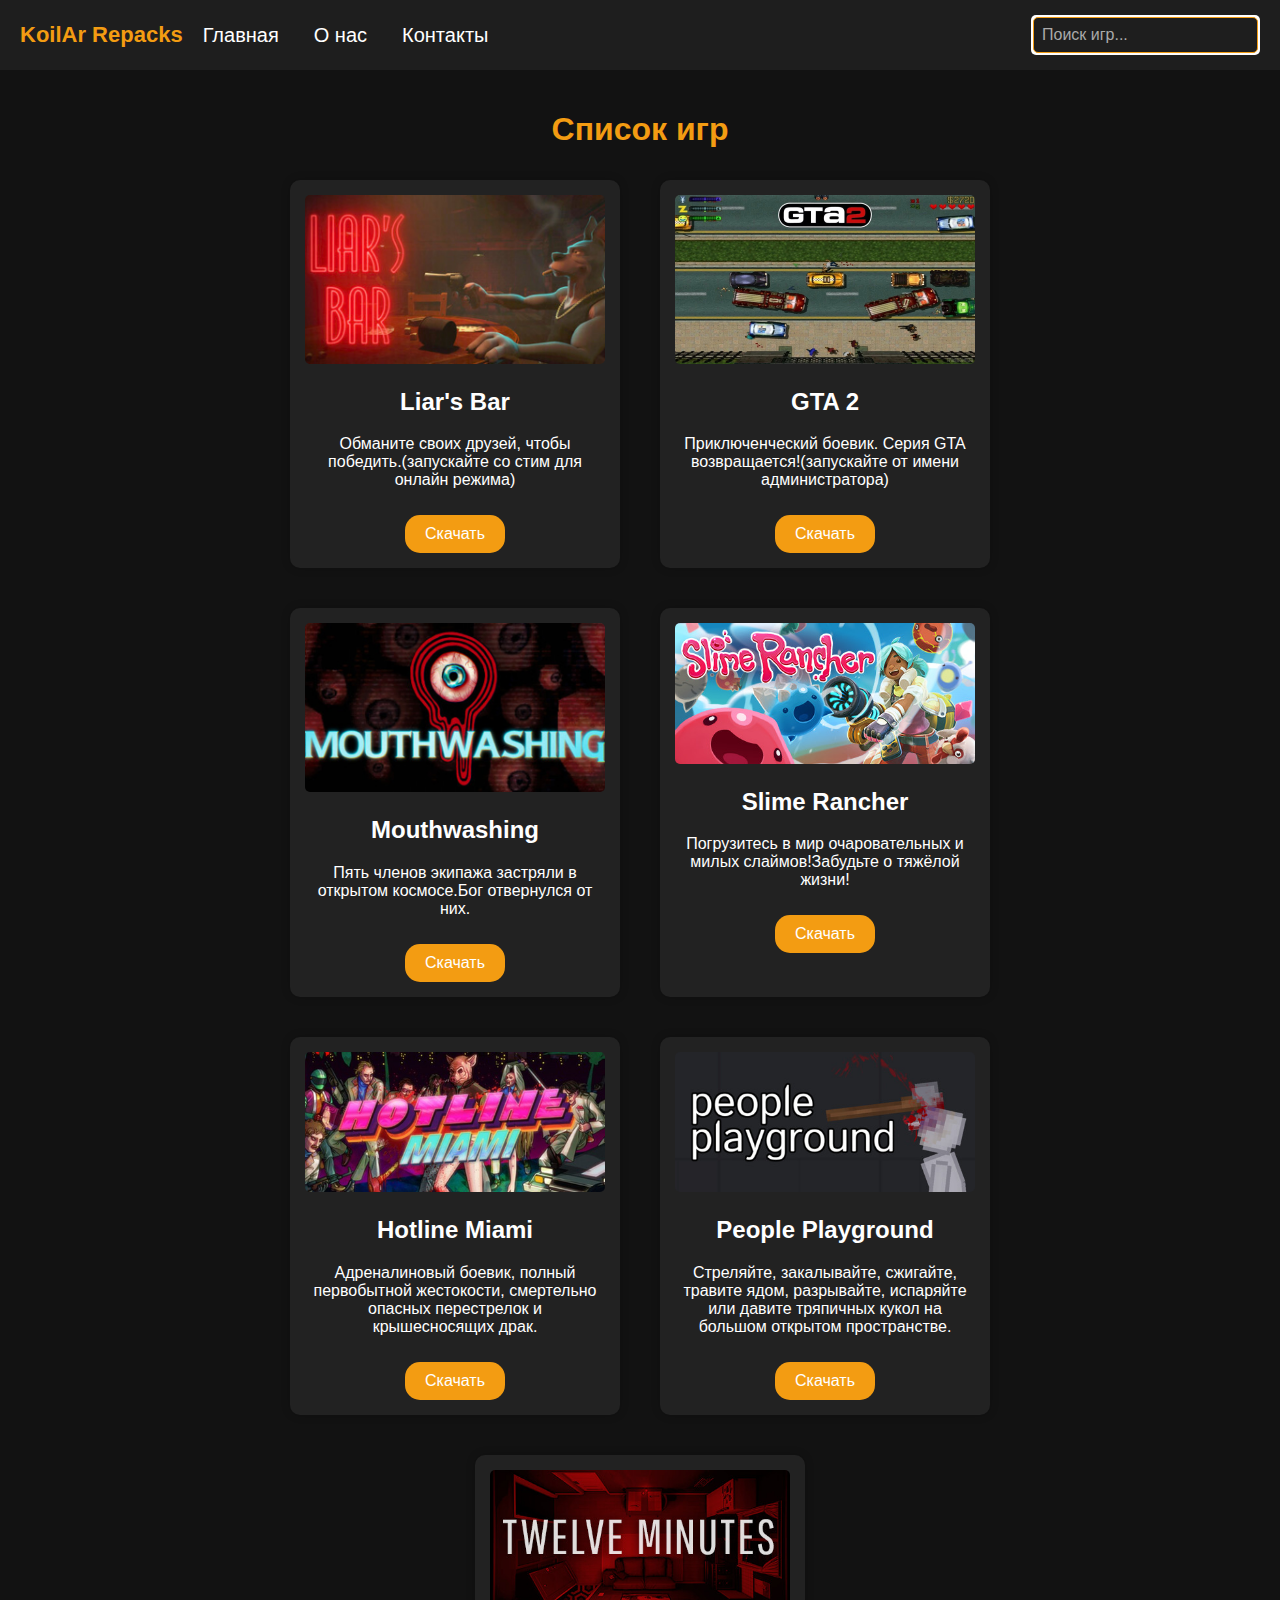
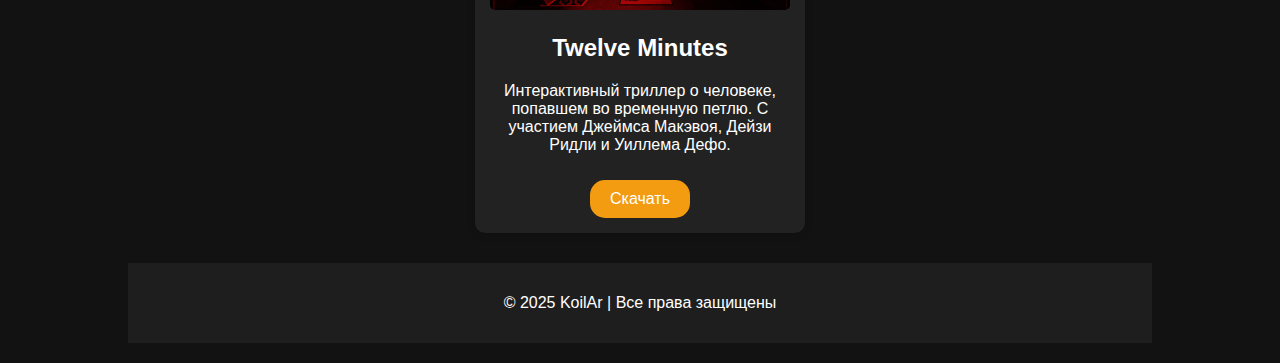
<file: index.html>
<!DOCTYPE html>
<html lang="ru">
<head>
    <meta name="google-site-verification" content="RQP9GmYHU2mMm8T_LPg0PvdOXLMb-Y4Iy2-A4Qb2yW4" />
    <meta charset="UTF-8">
    <meta name="viewport" content="width=device-width, initial-scale=1.0">
    <title>KoilAr Repacks | Репаки игр</title>
    <link rel="stylesheet" href="style.css">
    <link rel="icon" type="image/png" href="koilar.png">
    <link rel="icon" type="image/x-icon" href="koilar.ico">
    <link rel="shortcut icon" href="koilar.ico">
    <style>
        /* Общий стиль */
        body {
            font-family: Arial, sans-serif;
            margin: 0;
            padding: 0;
            background-color: #121212;
            color: #ffffff;
            text-align: center;
        }

        /* Навигация */
        .navbar {
            display: flex;
            justify-content: space-between;
            align-items: center;
            background: #1e1e1e;
            padding: 15px 20px;
        }

        .logo {
            font-size: 22px;
            font-weight: bold;
            color: #f39c12;
        }

        .nav-links {
            list-style: none;
            display: flex;
            margin: 0;
            padding: 0;
        }

        .nav-links li {
            margin-left: 20px;
        }

        .nav-links a {
            text-decoration: none;
            color: #ffffff;
            font-size: 20px;
            transition: 0.3s;
        }

        .nav-links a:hover {
            color: #f39c12;
        }

        /* Поиск */
        .search-form {
            margin-left: auto;
        }

        .search-form input {
            padding: 8px;
            border: 1px solid #f39c12;
            border-radius: 5px;
            background: #1e1e1e;
            color: white;
            outline: none;
        }

        .search-form input::placeholder {
            color: #aaaaaa;
        }

        /* Анимации */
        @keyframes fadeIn {
            from { opacity: 0; transform: scale(0.95); }
            to { opacity: 1; transform: scale(1); }
        }

        @keyframes fadeOut {
            from { opacity: 1; transform: scale(1); }
            to { opacity: 0; transform: scale(0.95); }
        }

        .game {
            animation: fadeIn 0.3s ease-in-out;
        }

        .game.hidden {
            animation: fadeOut 0.3s ease-in-out;
            opacity: 0;
            transform: scale(0.95);
            pointer-events: none;
        }

        /* Контент */
        .content {
            width: 80%;
            margin: auto;
            padding: 20px;
        }

        h1 {
            color: #f39c12;
        }

        /* Карточки игр */
        .games-list {
            display: flex;
            flex-wrap: wrap;
            justify-content: center;
            gap: 20px;
        }

        .game {
            background: #222;
            padding: 15px;
            border-radius: 10px;
            text-align: center;
            width: 300px;
            box-shadow: 0 0 10px rgba(0, 0, 0, 0.2);
            transition: 0.3s;
        }

        .game:hover {
            transform: scale(1.05);
        }

        .game img {
            max-width: 100%;
            border-radius: 5px;
        }

        .download {
            display: inline-block;
            margin-top: 10px;
            padding: 10px 20px;
            background: #f39c12;
            color: white;
            text-decoration: none;
            border-radius: 15px;
            transition: 0.3s;
        }

        .download:hover {
            background: #f39c12;
        }

        .magnet-link {
            display: block;
            margin-top: 5px;
            color: #f39c12;
            text-decoration: none;
            transition: 0.3s;
        }

        .magnet-link:hover {
            text-decoration: underline;
        }

        /* Сообщение "Игры не найдены" */
        #no-results {
            display: none;
            color: #ff4d4d;
            font-size: 18px;
            margin-top: 20px;
        }

        /* Подвал */
        footer {
            margin-top: 20px;
            padding: 15px;
            background: #1e1e1e;
            text-align: center;
        }
    </style>
</head>
<body>

<!-- Навигация -->
<nav class="navbar">
    <div class="logo">KoilAr Repacks</div>
    <ul class="nav-links">
        <li><a href="index.html">Главная</a></li>
        <li><a href="about.html">О нас</a></li>
        <li><a href="contact.html">Контакты</a></li>
    </ul>
    <form class="search-form">
        <input type="text" id="search-input" placeholder="Поиск игр..." onkeyup="searchGames()">
    </form>
</nav>

<!-- Контент -->
<div class="content">
    <h1>Список игр</h1>
    <div class="games-list" id="games-list">
        <div class="game" data-title="Liar's Bar">
            <img src="liar's bar.jpg" alt="Liar's Bar">
            <h2>Liar's Bar</h2>
            <p>Обманите своих друзей, чтобы победить.(запускайте со стим для онлайн режима)</p>
            <a href="https://drive.google.com/file/d/12EXdvprXyEjMMgSOyk5xSaevazhKLOZ8/view?usp=sharing" download class="download">Скачать</a>
        </div>

        <div class="game" data-title="GTA 2">
            <img src="gta 2.jpg" alt="GTA 2">
            <h2>GTA 2</h2>
            <p>Приключенческий боевик. Серия GTA возвращается!(запускайте от имени администратора)</p>
            <a href="https://drive.google.com/file/d/1lThNPOAJl9cXT603mDgKPzUB3CUGTn4Z/view?usp=sharing" download class="download">Скачать</a>
        </div>

        <div class="game" data-title="Mouthwashing">
            <img src="mouthwashing.jpg" alt="Mouthwashing">
            <h2>Mouthwashing</h2>
            <p>Пять членов экипажа застряли в открытом космосе.Бог отвернулся от них.</p>
            <a href="https://drive.google.com/file/d/18lZR-X-IxuViSiusosmR7DRhSjQd3js4/view?usp=sharing" download class="download">Скачать</a>
        </div>
        <div class="game" data-title="Slime Rancher">
            <img src="slime rancher.jpg" alt="Slime Rancher">
            <h2>Slime Rancher</h2>
            <p>Погрузитесь в мир очаровательных и милых слаймов!Забудьте о тяжёлой жизни!</p>
            <a href="https://drive.google.com/file/d/1RkCEHZ9MLuVBe1OOl5d7f7JxerCa0MDg/view?usp=sharing" download class="download">Скачать</a>
        </div>
        <div class="game" data-title="Hotline Miami">
            <img src="hotline miami.jpg" alt="Hotline Miami">
            <h2>Hotline Miami</h2>
            <p>Адреналиновый боевик, полный первобытной жестокости, смертельно опасных перестрелок и крышесносящих драк.</p>
            <a href="https://drive.google.com/file/d/1Z3_UPCGb0qNhjfuzJJrWhskqO5h_7cp2/view?usp=sharing" download class="download">Скачать</a>
        </div>
        <div class="game" data-title="People Playground">
            <img src="people playground.jpg" alt="People Playground">
            <h2>People Playground</h2>
            <p>Стреляйте, закалывайте, сжигайте, травите ядом, разрывайте, испаряйте или давите тряпичных кукол на большом открытом пространстве.</p>
            <a href="https://drive.google.com/file/d/1GB9MxNT99ZRjczLLjqHPXoPM9kHMbgFd/view?usp=sharing" download class="download">Скачать</a>
        </div>
        <div class="game" data-title="Twelve Minutes">
            <img src="twelve minutes.jpg" alt="twelve minutes">
            <h2>Twelve Minutes</h2>
            <p>Интерактивный триллер о человеке, попавшем во временную петлю. С участием Джеймса Макэвоя, Дейзи Ридли и Уиллема Дефо.</p>
            <a href="https://drive.google.com/file/d/1GfXzBfV8jUgkOkANIRKiP-5k8ep2yeqx/view?usp=sharing" download class="download">Скачать</a>
        </div>
    <p id="no-results">Игры не найдены</p>
</div>

<!-- Подвал -->
<footer>
    <p>© 2025 KoilAr | Все права защищены</p>
</footer>

<script>
    function searchGames() {
        let input = document.getElementById("search-input").value.toLowerCase();
        let games = document.querySelectorAll(".game");
        let found = false;

        games.forEach(game => {
            let title = game.getAttribute("data-title").toLowerCase();
            if (title.includes(input)) {
                game.classList.remove("hidden");
                found = true;
            } else {
                game.classList.add("hidden");
            }
        });

        document.getElementById("no-results").style.display = found ? "none" : "block";
    }
</script>

</body>
</html>
</file>
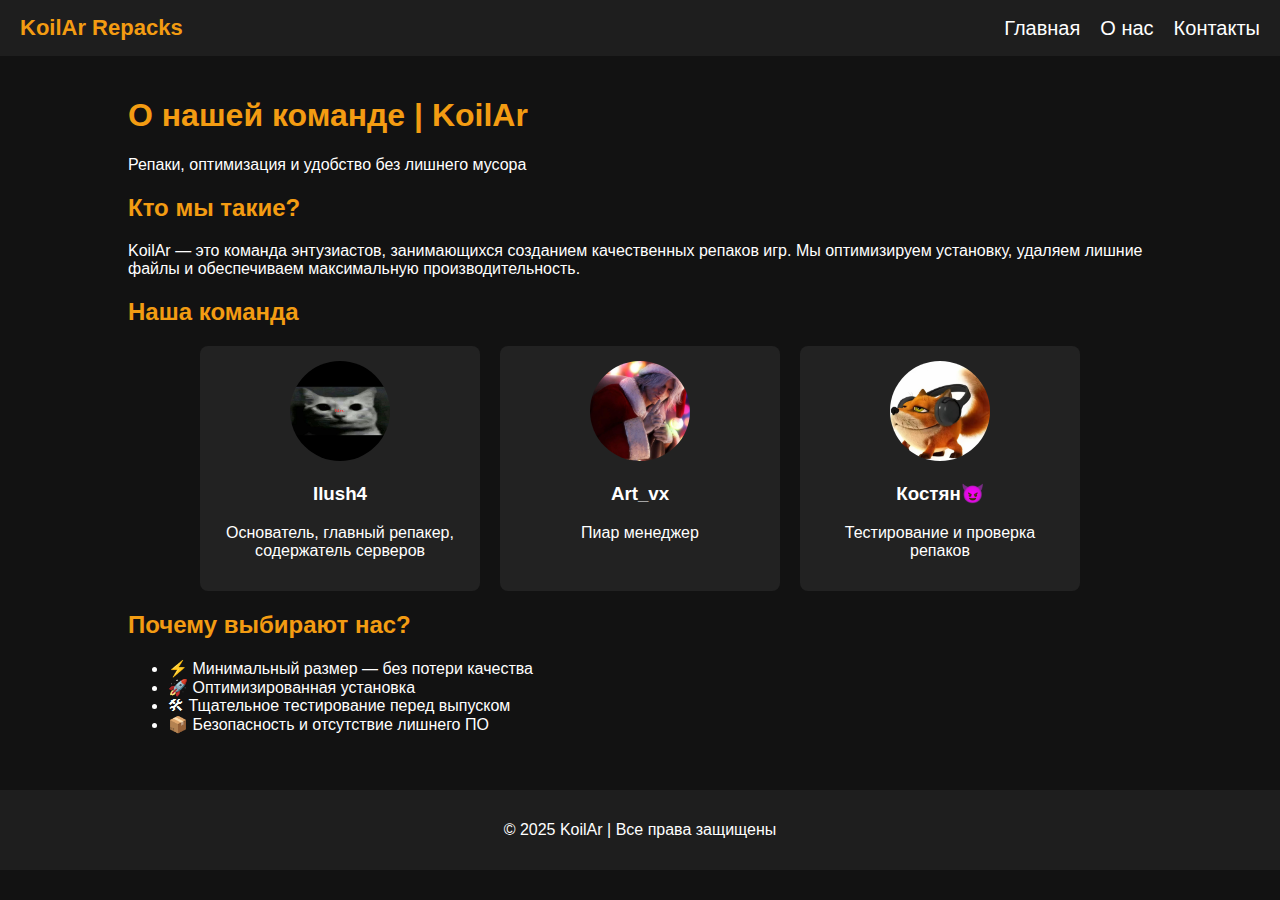
<file: about.html>
<!DOCTYPE html>
<html lang="ru">
<head>
    <meta charset="UTF-8">
    <meta name="viewport" content="width=device-width, initial-scale=1.0">
    <title>О команде KoilAr | Репаки и оптимизация игр</title>
    <link rel="icon" type="image/png" href="koilar.png">
    <link rel="icon" type="image/x-icon" href="koilar.ico">
    <link rel="shortcut icon" href="koilar.ico">
    <style>
        body {
            font-family: Arial, sans-serif;
            margin: 0;
            padding: 0;
            background-color: #121212;
            color: #ffffff;
        }

        /* Навигация */
        .navbar {
            display: flex;
            justify-content: space-between;
            align-items: center;
            background: #1e1e1e;
            padding: 15px 20px;
        }

        .logo {
            font-size: 22px;
            font-weight: bold;
            color: #f39c12;
        }

        .nav-links {
            list-style: none;
            display: flex;
            margin: 0;
            padding: 0;
        }

        .nav-links li {
            margin-left: 20px;
        }

        .nav-links a {
            text-decoration: none;
            color: #ffffff;
            font-size: 20px;
            transition: 0.3s;
        }

        .nav-links a:hover {
            color: #f39c12;
        }

        /* Основной контент */
        .container {
            width: 80%;
            margin: auto;
            padding: 20px;
        }

        h1, h2 {
            color: #f39c12;
        }

        .team {
            display: flex;
            flex-wrap: wrap;
            gap: 20px;
            justify-content: center;
        }

        .member {
            background: #222;
            padding: 15px;
            border-radius: 8px;
            text-align: center;
            width: 250px;
        }

        img {
            width: 100px;
            height: 100px;
            border-radius: 50%;
        }

        footer {
            text-align: center;
            padding: 15px;
            background: #1e1e1e;
            margin-top: 20px;
        }
    </style>
</head>
<body>

<!-- Навигация -->
<nav class="navbar">
    <div class="logo">KoilAr Repacks</div>
    <ul class="nav-links">
        <li><a href="index.html">Главная</a></li>
        <li><a href="about.html">О нас</a></li>
        <li><a href="contact.html">Контакты</a></li>
    </ul>
</nav>

<!-- Контент -->
<div class="container">
    <h1>О нашей команде | KoilAr</h1>
    <p>Репаки, оптимизация и удобство без лишнего мусора</p>

    <h2>Кто мы такие?</h2>
    <p>
        KoilAr — это команда энтузиастов, занимающихся созданием качественных репаков игр.
        Мы оптимизируем установку, удаляем лишние файлы и обеспечиваем максимальную производительность.
    </p>

    <h2>Наша команда</h2>
    <div class="team">
        <div class="member">
            <img src="ilush4.jpg" alt="KoilAr">
            <h3>Ilush4</h3>
            <p>Основатель, главный репакер, содержатель серверов</p>
        </div>
        <div class="member">
            <img src="manager.jpg" alt="manager">
            <h3>Art_vx</h3>
            <p>Пиар менеджер</p>
        </div>
        <div class="member">
            <img src="tester.jpg" alt="Tester">
            <h3>Костян😈</h3>
            <p>Тестирование и проверка репаков</p>
        </div>
    </div>

    <h2>Почему выбирают нас?</h2>
    <ul>
        <li>⚡ Минимальный размер — без потери качества</li>
        <li>🚀 Оптимизированная установка</li>
        <li>🛠 Тщательное тестирование перед выпуском</li>
        <li>📦 Безопасность и отсутствие лишнего ПО</li>
    </ul>
</div>

<!-- Подвал -->
<footer>
    <p>© 2025 KoilAr | Все права защищены</p>
</footer>

</body>
</html>
</file>
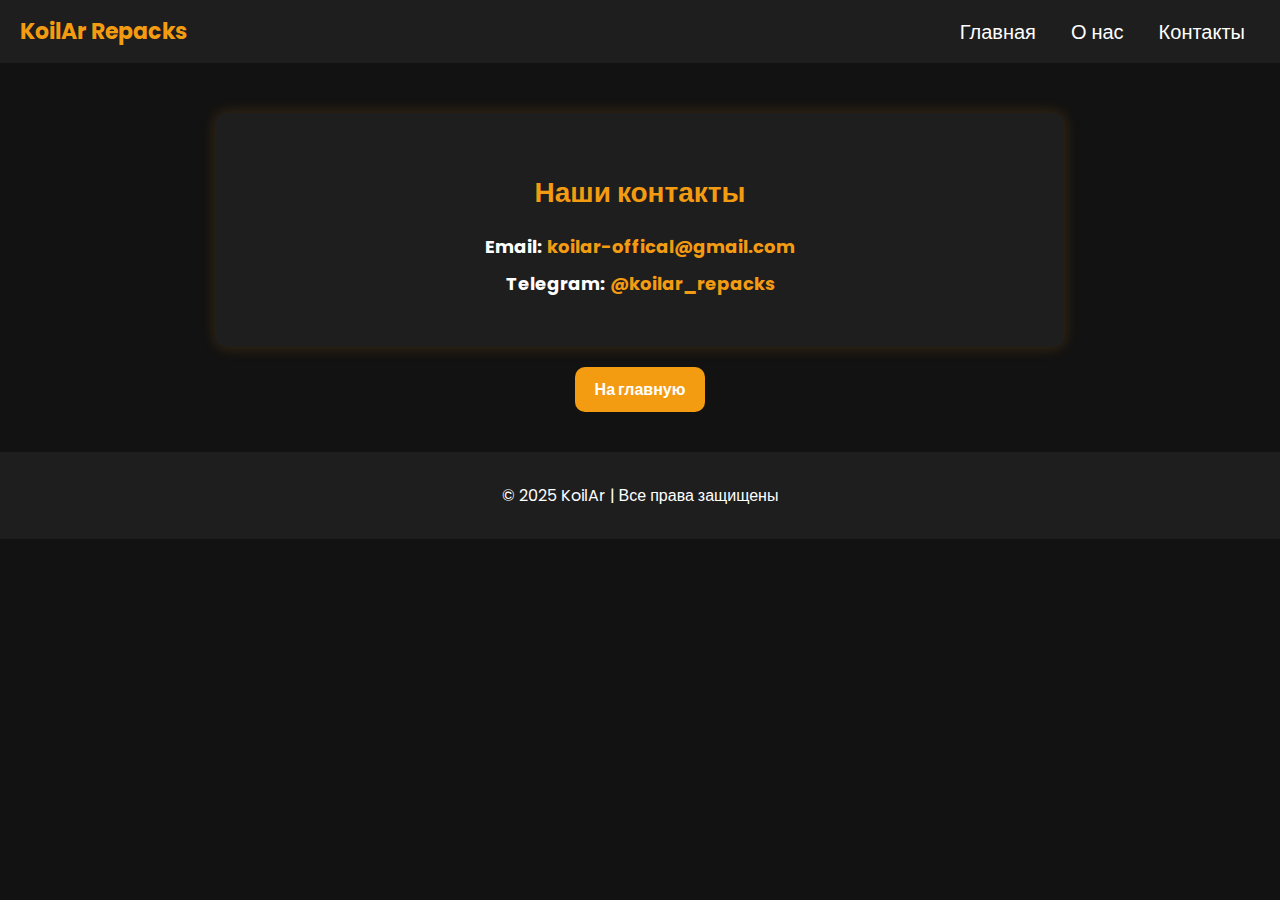
<file: contact.html>
<!DOCTYPE html>
<html lang="ru">
<head>
    <meta charset="UTF-8">
    <meta name="viewport" content="width=device-width, initial-scale=1.0">
    <title>Контакты | KoilAr Repacks</title>
    <link rel="stylesheet" href="style.css">
    <link rel="icon" type="image/png" href="koilar.png">
    <link rel="preconnect" href="https://fonts.googleapis.com">
    <link href="https://fonts.googleapis.com/css2?family=Poppins:wght@300;400;600&display=swap" rel="stylesheet">
    <style>
        /* Общие стили */
        body {
            font-family: 'Poppins', sans-serif;
            margin: 0;
            padding: 0;
            background-color: #121212;
            color: #ffffff;
            text-align: center;
        }

        /* Навигация */
        .navbar {
            display: flex;
            justify-content: space-between;
            align-items: center;
            background: #1e1e1e;
            padding: 15px 20px;
        }

        .logo {
            font-size: 22px;
            font-weight: bold;
            color: #f39c12;
        }

        .nav-links {
            list-style: none;
            display: flex;
            margin: 0;
            padding: 0;
        }

        .nav-links li {
            margin-left: 20px;
        }

        .nav-links a {
            text-decoration: none;
            color: #ffffff;
            font-size: 20px;
            transition: 0.3s;
        }

        .nav-links a:hover {
            color: #f39c12;
        }

        /* Контактная информация */
        .contact-container {
            width: 60%;
            margin: auto;
            padding: 40px;
            background: #1e1e1e;
            border-radius: 10px;
            box-shadow: 0 0 15px rgba(243, 156, 18, 0.2);
            margin-top: 50px;
            animation: fadeIn 0.8s ease-in-out;
        }

        .contact-container h1 {
            color: #f39c12;
            font-size: 28px;
        }

        .contact-container p {
            font-size: 18px;
            margin: 10px 0;
        }

        .contact-container a {
            color: #f39c12;
            text-decoration: none;
            font-weight: bold;
            transition: 0.3s;
        }

        .contact-container a:hover {
            text-decoration: underline;
        }

        /* Кнопка возврата */
        .back-btn {
            display: inline-block;
            margin-top: 20px;
            padding: 10px 20px;
            background: #f39c12;
            color: white;
            text-decoration: none;
            border-radius: 10px;
            font-weight: bold;
            transition: 0.3s;
        }

        .back-btn:hover {
            background: #e67e22;
        }

        /* Анимация появления */
        @keyframes fadeIn {
            from { opacity: 0.35; transform: translateY(-20px); }
            to { opacity: 1; transform: translateY(0); }
        }

        /* Подвал */
        footer {
            margin-top: 40px;
            padding: 15px;
            background: #1e1e1e;
            text-align: center;
        }
    </style>
</head>
<body>

<!-- Навигация -->
<nav class="navbar">
    <div class="logo">KoilAr Repacks</div>
    <ul class="nav-links">
        <li><a href="index.html">Главная</a></li>
        <li><a href="about.html">О нас</a></li>
        <li><a href="contact.html">Контакты</a></li>
    </ul>
</nav>

<!-- Контакты -->
<div class="contact-container">
    <h1>Наши контакты</h1>
    <p><strong>Email:</strong> <a href="mailto:koilar-offical@gmail.com">koilar-offical@gmail.com</a></p>
    <p><strong>Telegram:</strong> <a href="https://t.me/KoilAr_repacks" target="_blank">@koilar_repacks</a></p>
</div>
    
<a href="index.html" class="back-btn">На главную</a>
<!-- Подвал -->
<footer>
    <p>© 2025 KoilAr | Все права защищены</p>
</footer>

</body>
</html>
</file>
<file: style.css>
body {
    font-family: Arial, sans-serif;
    margin: 0;
    padding: 0;
    background-color: #f4f4f4;
    text-align: center;
}

/* Навигация */
.navbar {
    display: flex;
    justify-content: space-between;
    align-items: center;
    background: #333;
    padding: 10px 20px;
}

.logo {
    color: #fff;
    font-size: 22px;
    font-weight: bold;
}

/* Ссылки меню */
.nav-links {
    list-style: none;
    padding: 0;
    margin: 0;
    display: flex;
}

.nav-links li {
    margin: 0 15px;
}

.nav-links a {
    color: white;
    text-decoration: none;
    font-size: 18px;
    transition: 0.3s;
}

.nav-links a:hover {
    color: #ff6600;
}

/* Поисковая строка */
.search-form {
    display: flex;
    align-items: center;
    background: white;
    border-radius: 5px;
    padding: 2px;
}

.search-form input {
    border: none;
    padding: 5px 10px;
    font-size: 16px;
    outline: none;
}

/* Игры */
#games-list {
    display: flex;
    flex-wrap: wrap;
    justify-content: center;
    margin-top: 20px;
}

.game {
    background: white;
    padding: 15px;
    margin: 10px;
    border-radius: 10px;
    box-shadow: 0 0 10px rgba(0, 0, 0, 0.1);
    width: 250px;
    text-align: center;
}

.game img {
    max-width: 100%;
    border-radius: 5px;
}

.download {
    display: inline-block;
    margin-top: 10px;
    padding: 8px 15px;
    background: #ff6600;
    color: white;
    text-decoration: none;
    border-radius: 5px;
}

.download:hover {
    background: #e05500;
}

/* Сообщение "Игры не найдены" */
#no-results {
    font-size: 18px;
    color: red;
    margin-top: 20px;
}
</file>
